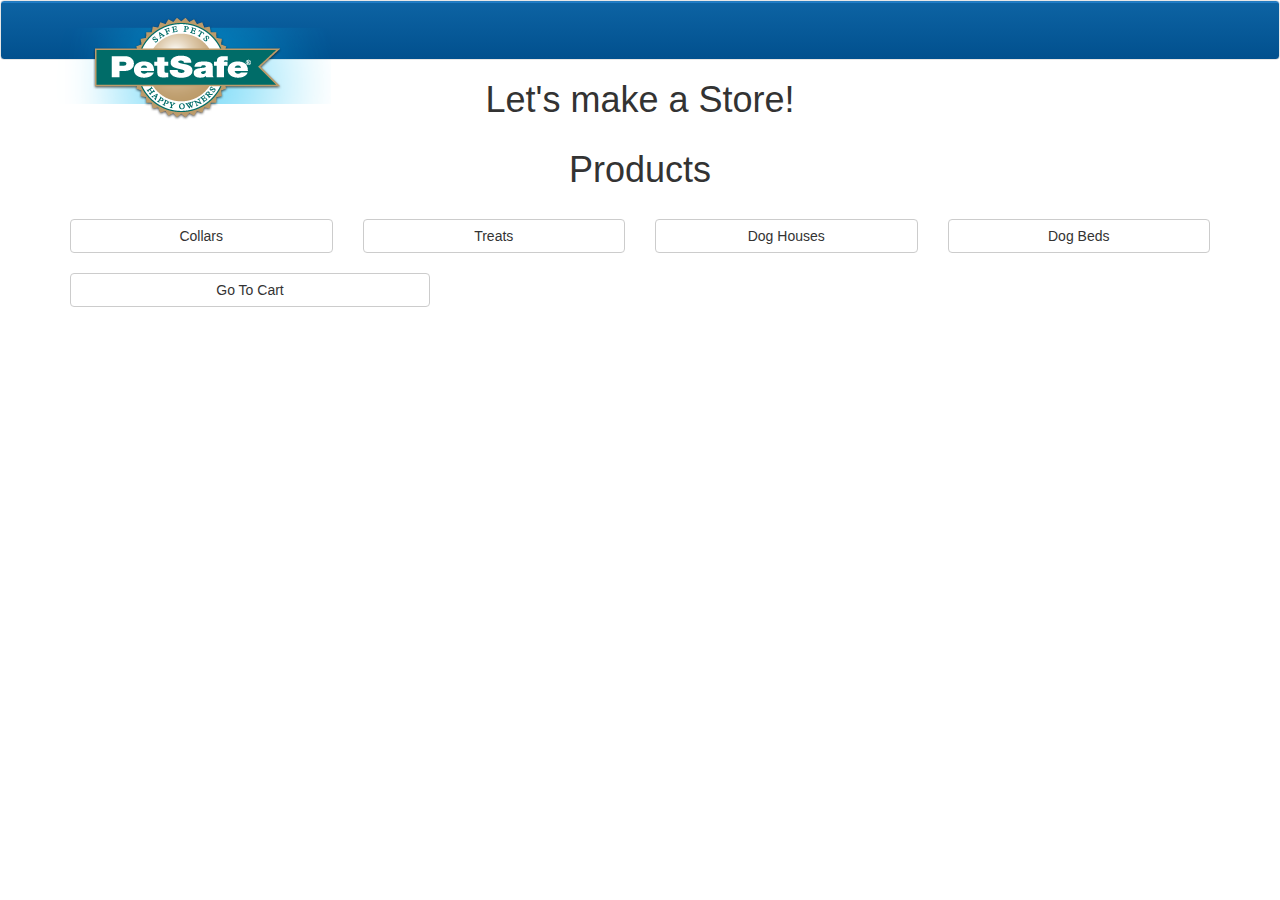
<file: index.html>
<!DOCTYPE html>
<html>
<head lang="en">
    <meta charset="UTF-8">
    <title>Angular JS Demo</title>

    <link rel="stylesheet" type="text/css" href="./css/demo.css" />
    <link rel="stylesheet" type="text/css" href="./bootstrap-3.1.1/css/bootstrap.min.css" />
</head>
<body ng-app="DemoModule">
    <header>
        <nav id="nav" class="navbar navbar-default" role="navigation">
            <div class="container-fluid">
                <div class="navbar-header">
                    <a class="navbar-brand" href="#">
                        <img alt="Brand" src="./images/petsafe-logo.png">
                    </a>
                </div>
            </div>
        </nav>
    </header>

    <div class="mainContent">
        <h1 class="text-center">Let's make a Store!</h1>
        <div ng-view></div>
    </div>



    <!--<script type="text/javascript" src="./bootstrap-3.1.1/js/bootstrap.min.js"></script>-->
    <script type="text/javascript" src="./angular/angular.min.js"></script>
    <script type="text/javascript" src="./angular/angular-route.min.js"></script>
    <script type="text/javascript" src="./js/demo.js"></script>
</body>
</html>
</file>
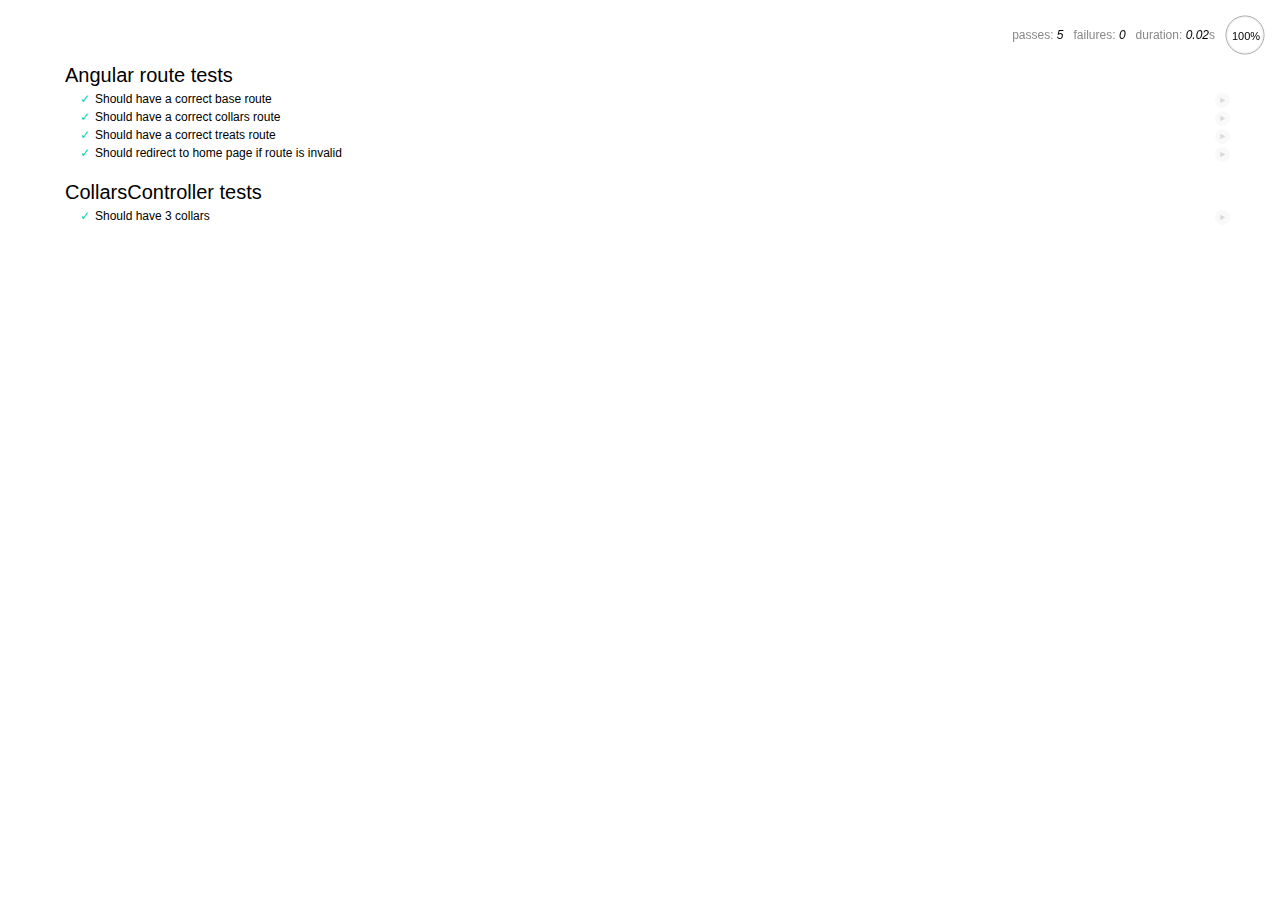
<file: testRunner.html>
<!DOCTYPE html>
<html>
<head>
    <title>Mocha</title>
    <meta http-equiv="Content-Type" content="text/html; charset=UTF-8">
    <link rel="stylesheet" href="./mocha-chai/mocha.css" />
</head>
<body>
<script src="./mocha-chai/mocha.js"></script>
<script src="./mocha-chai/chai.js"></script>

<script>mocha.setup('bdd');</script>

<!-- include your files here -->

<script src="./angular/angular.min.js"></script>
<script src="./angular/angular-route.min.js"></script>
<script src="./angular/angular-mocks.js"></script>

<script src="./js/demo.js"></script>
<script src="./js/unitTests.ts"></script>

<!-- End of your files -->

<div id="mocha"></div>

<script>
    mocha.run();
</script>

</body>
</html>
</file>
<file: css/demo.css>
html, body , .mainContent{
    /*background-color: #c4c4c4;*/
}

#nav{
    height: 60px;
    background: #2070aa;
    /* Old browsers */
    background: -moz-linear-gradient(top, #2070aa 0%, #2989d8 2%, #0d63a3 4%, #01508e 100%);
    /* FF3.6+ */
    background: -webkit-gradient(linear, left top, left bottom, color-stop(0%, #2070aa), color-stop(2%, #2989d8), color-stop(4%, #0d63a3), color-stop(100%, #01508e));
    /* Chrome,Safari4+ */
    background: -webkit-linear-gradient(top, #2070aa 0%, #2989d8 2%, #0d63a3 4%, #01508e 100%);
    /* Chrome10+,Safari5.1+ */
    background: -o-linear-gradient(top, #2070aa 0%, #2989d8 2%, #0d63a3 4%, #01508e 100%);
    /* Opera 11.10+ */
    background: -ms-linear-gradient(top, #2070aa 0%, #2989d8 2%, #0d63a3 4%, #01508e 100%);
    /* IE10+ */
    background: linear-gradient(to bottom, #2070aa 0%, #2989d8 2%, #0d63a3 4%, #01508e 100%);
    /* W3C */
    filter: progid:DXImageTransform.Microsoft.gradient( startColorstr='#2070aa', endColorstr='#01508e',GradientType=0 );
    /* IE6-9 */
}
</file>
<file: mocha-chai/mocha.css>
@charset "utf-8";

body {
  margin:0;
}

#mocha {
  font: 20px/1.5 "Helvetica Neue", Helvetica, Arial, sans-serif;
  margin: 60px 50px;
}

#mocha ul,
#mocha li {
  margin: 0;
  padding: 0;
}

#mocha ul {
  list-style: none;
}

#mocha h1,
#mocha h2 {
  margin: 0;
}

#mocha h1 {
  margin-top: 15px;
  font-size: 1em;
  font-weight: 200;
}

#mocha h1 a {
  text-decoration: none;
  color: inherit;
}

#mocha h1 a:hover {
  text-decoration: underline;
}

#mocha .suite .suite h1 {
  margin-top: 0;
  font-size: .8em;
}

#mocha .hidden {
  display: none;
}

#mocha h2 {
  font-size: 12px;
  font-weight: normal;
  cursor: pointer;
}

#mocha .suite {
  margin-left: 15px;
}

#mocha .test {
  margin-left: 15px;
  overflow: hidden;
}

#mocha .test.pending:hover h2::after {
  content: '(pending)';
  font-family: arial, sans-serif;
}

#mocha .test.pass.medium .duration {
  background: #c09853;
}

#mocha .test.pass.slow .duration {
  background: #b94a48;
}

#mocha .test.pass::before {
  content: '✓';
  font-size: 12px;
  display: block;
  float: left;
  margin-right: 5px;
  color: #00d6b2;
}

#mocha .test.pass .duration {
  font-size: 9px;
  margin-left: 5px;
  padding: 2px 5px;
  color: #fff;
  -webkit-box-shadow: inset 0 1px 1px rgba(0,0,0,.2);
  -moz-box-shadow: inset 0 1px 1px rgba(0,0,0,.2);
  box-shadow: inset 0 1px 1px rgba(0,0,0,.2);
  -webkit-border-radius: 5px;
  -moz-border-radius: 5px;
  -ms-border-radius: 5px;
  -o-border-radius: 5px;
  border-radius: 5px;
}

#mocha .test.pass.fast .duration {
  display: none;
}

#mocha .test.pending {
  color: #0b97c4;
}

#mocha .test.pending::before {
  content: '◦';
  color: #0b97c4;
}

#mocha .test.fail {
  color: #c00;
}

#mocha .test.fail pre {
  color: black;
}

#mocha .test.fail::before {
  content: '✖';
  font-size: 12px;
  display: block;
  float: left;
  margin-right: 5px;
  color: #c00;
}

#mocha .test pre.error {
  color: #c00;
  max-height: 300px;
  overflow: auto;
}

/**
 * (1): approximate for browsers not supporting calc
 * (2): 42 = 2*15 + 2*10 + 2*1 (padding + margin + border)
 *      ^^ seriously
 */
#mocha .test pre {
  display: block;
  float: left;
  clear: left;
  font: 12px/1.5 monaco, monospace;
  margin: 5px;
  padding: 15px;
  border: 1px solid #eee;
  max-width: 85%; /*(1)*/
  max-width: calc(100% - 42px); /*(2)*/
  word-wrap: break-word;
  border-bottom-color: #ddd;
  -webkit-border-radius: 3px;
  -webkit-box-shadow: 0 1px 3px #eee;
  -moz-border-radius: 3px;
  -moz-box-shadow: 0 1px 3px #eee;
  border-radius: 3px;
}

#mocha .test h2 {
  position: relative;
}

#mocha .test a.replay {
  position: absolute;
  top: 3px;
  right: 0;
  text-decoration: none;
  vertical-align: middle;
  display: block;
  width: 15px;
  height: 15px;
  line-height: 15px;
  text-align: center;
  background: #eee;
  font-size: 15px;
  -moz-border-radius: 15px;
  border-radius: 15px;
  -webkit-transition: opacity 200ms;
  -moz-transition: opacity 200ms;
  transition: opacity 200ms;
  opacity: 0.3;
  color: #888;
}

#mocha .test:hover a.replay {
  opacity: 1;
}

#mocha-report.pass .test.fail {
  display: none;
}

#mocha-report.fail .test.pass {
  display: none;
}

#mocha-report.pending .test.pass,
#mocha-report.pending .test.fail {
  display: none;
}
#mocha-report.pending .test.pass.pending {
  display: block;
}

#mocha-error {
  color: #c00;
  font-size: 1.5em;
  font-weight: 100;
  letter-spacing: 1px;
}

#mocha-stats {
  position: fixed;
  top: 15px;
  right: 10px;
  font-size: 12px;
  margin: 0;
  color: #888;
  z-index: 1;
}

#mocha-stats .progress {
  float: right;
  padding-top: 0;
}

#mocha-stats em {
  color: black;
}

#mocha-stats a {
  text-decoration: none;
  color: inherit;
}

#mocha-stats a:hover {
  border-bottom: 1px solid #eee;
}

#mocha-stats li {
  display: inline-block;
  margin: 0 5px;
  list-style: none;
  padding-top: 11px;
}

#mocha-stats canvas {
  width: 40px;
  height: 40px;
}

#mocha code .comment { color: #ddd; }
#mocha code .init { color: #2f6fad; }
#mocha code .string { color: #5890ad; }
#mocha code .keyword { color: #8a6343; }
#mocha code .number { color: #2f6fad; }

@media screen and (max-device-width: 480px) {
  #mocha {
    margin: 60px 0px;
  }

  #mocha #stats {
    position: absolute;
  }
}
</file>
